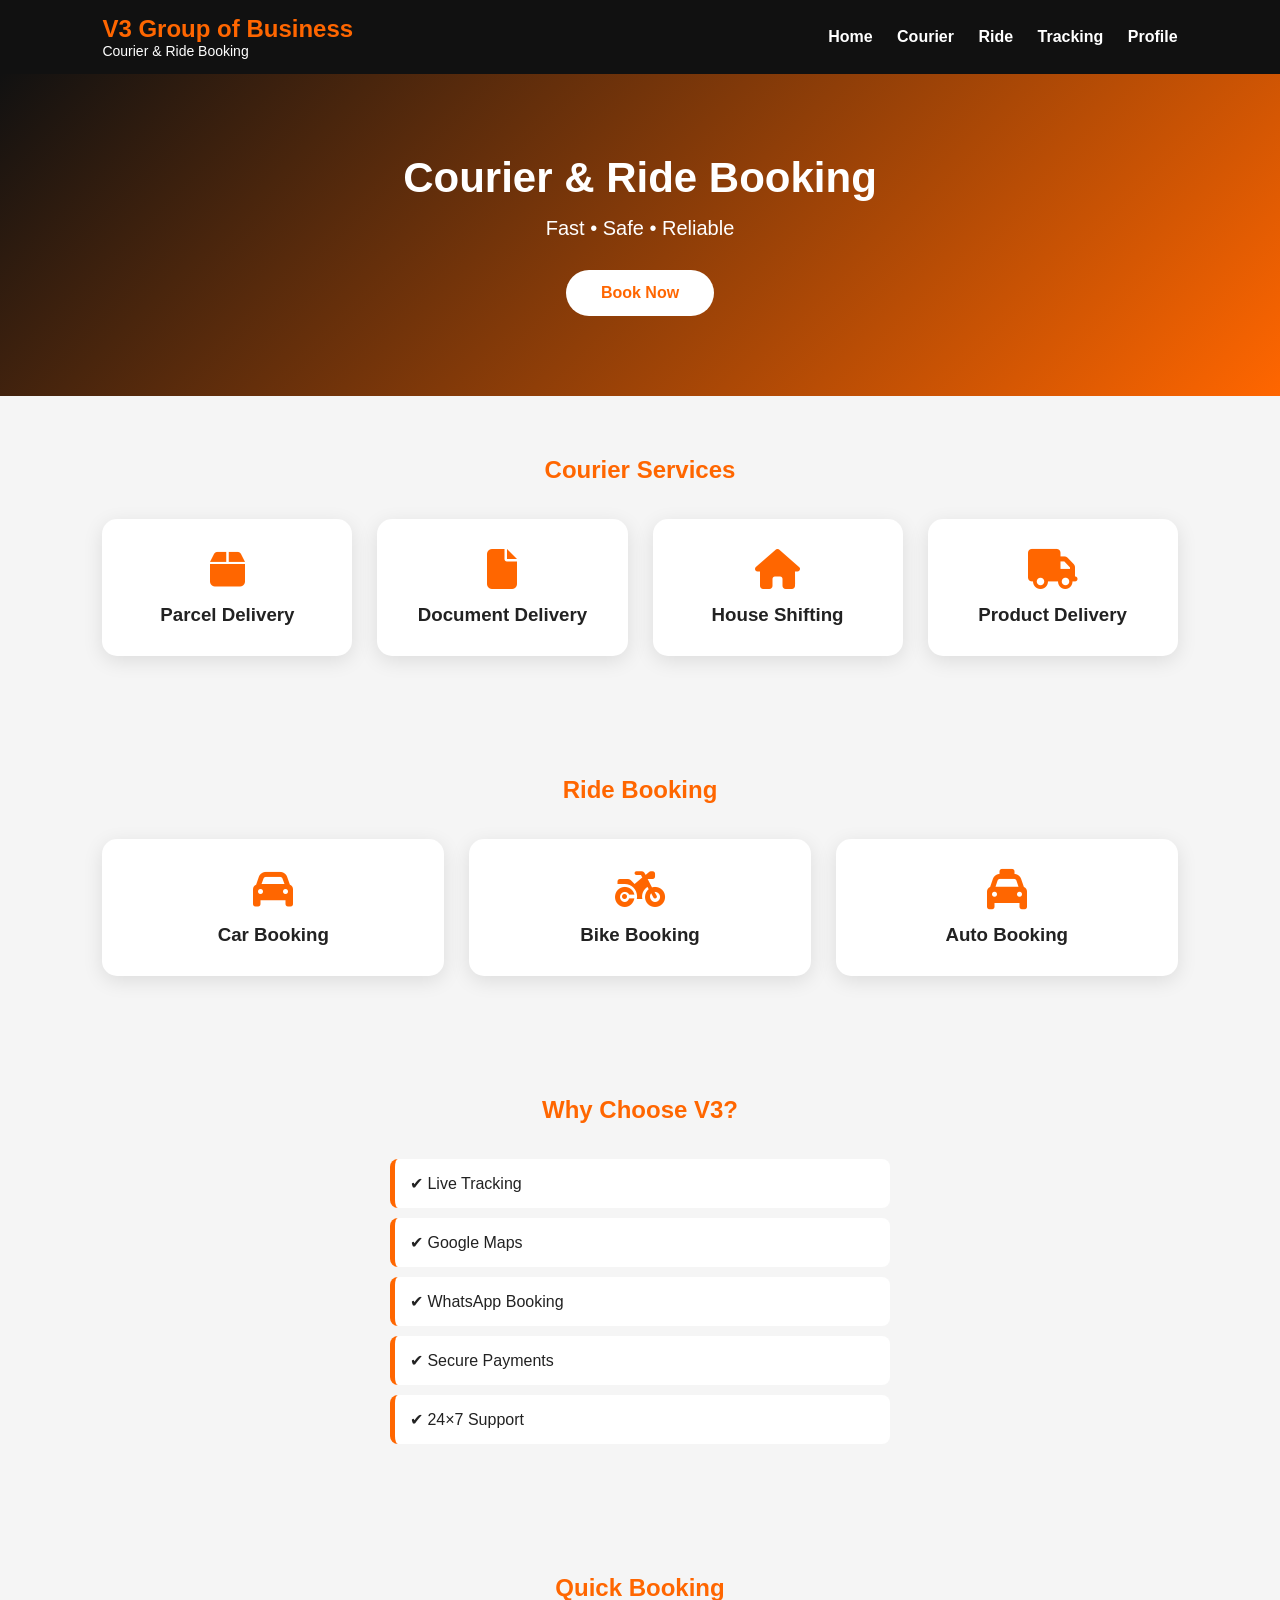
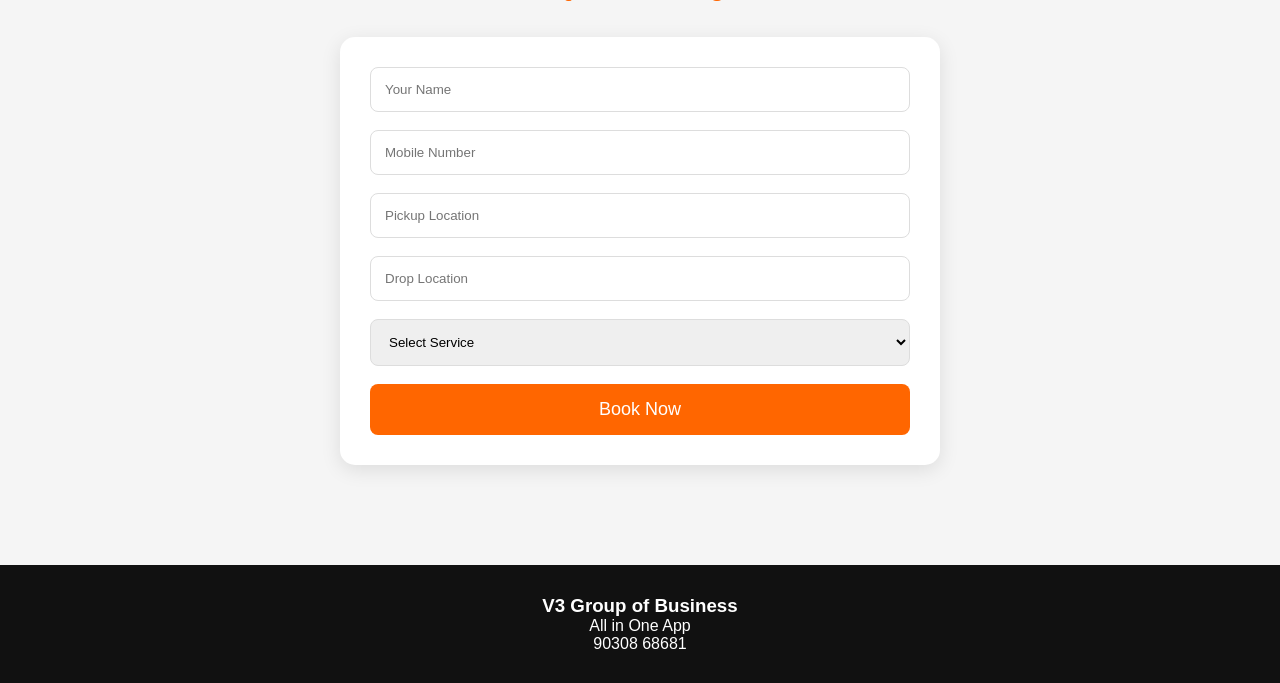
<file: index.html>
<!DOCTYPE html>
<html lang="en">
<head>
<meta charset="UTF-8">
<meta name="viewport" content="width=device-width, initial-scale=1.0">
<title>V3 Group of Business - Courier & Ride Booking</title>

<link rel="stylesheet" href="css/style.css">
<link rel="stylesheet"
href="https://cdnjs.cloudflare.com/ajax/libs/font-awesome/6.5.2/css/all.min.css">

</head>

<body>

<header class="header">

<div class="logo">
<h2>V3 Group of Business</h2>
<p>Courier & Ride Booking</p>
</div>

<nav>

<a href="#">Home</a>
<a href="courier.html">Courier</a>
<a href="ride-booking.html">Ride</a>
<a href="tracking.html">Tracking</a>
<a href="profile.html">Profile</a>

</nav>

</header>

<section class="hero">

<h1>Courier & Ride Booking</h1>

<p>Fast • Safe • Reliable</p>

<a href="booking.html" class="btn">
Book Now
</a>

</section>

<section class="services">

<h2>Courier Services</h2>

<div class="cards">

<div class="card">
<i class="fa-solid fa-box"></i>
<h3>Parcel Delivery</h3>
</div>

<div class="card">
<i class="fa-solid fa-file"></i>
<h3>Document Delivery</h3>
</div>

<div class="card">
<i class="fa-solid fa-house"></i>
<h3>House Shifting</h3>
</div>

<div class="card">
<i class="fa-solid fa-truck"></i>
<h3>Product Delivery</h3>
</div>

</div>

</section>

<section class="ride">

<h2>Ride Booking</h2>

<div class="cards">

<div class="card">
<i class="fa-solid fa-car"></i>
<h3>Car Booking</h3>
</div>

<div class="card">
<i class="fa-solid fa-motorcycle"></i>
<h3>Bike Booking</h3>
</div>

<div class="card">
<i class="fa-solid fa-taxi"></i>
<h3>Auto Booking</h3>
</div>

</div>

</section>

<section class="features">

<h2>Why Choose V3?</h2>

<ul>

<li>✔ Live Tracking</li>

<li>✔ Google Maps</li>

<li>✔ WhatsApp Booking</li>

<li>✔ Secure Payments</li>

<li>✔ 24×7 Support</li>

</ul>

</section>

<section class="booking">

<h2>Quick Booking</h2>

<form>

<input type="text"
placeholder="Your Name">

<input type="tel"
placeholder="Mobile Number">

<input type="text"
placeholder="Pickup Location">

<input type="text"
placeholder="Drop Location">

<select>

<option>Select Service</option>

<option>Courier</option>

<option>Car</option>

<option>Bike</option>

<option>Auto</option>

</select>

<button type="submit">

Book Now

</button>

</form>

</section>

<footer>

<h3>V3 Group of Business</h3>

<p>All in One App</p>

<p>90308 68681</p>

</footer>

<script src="js/app.js"></script>

</body>

</html>
</file>
<file: css/style.css>
/* ===== RESET ===== */
*{
    margin:0;
    padding:0;
    box-sizing:border-box;
    font-family:Arial, Helvetica, sans-serif;
}

body{
    background:#f5f5f5;
    color:#222;
}

/* ===== HEADER ===== */

.header{
    background:#111;
    color:#fff;
    display:flex;
    justify-content:space-between;
    align-items:center;
    padding:15px 8%;
    position:sticky;
    top:0;
    z-index:1000;
}

.logo h2{
    color:#ff6600;
}

.logo p{
    font-size:14px;
}

nav a{
    color:white;
    text-decoration:none;
    margin-left:20px;
    font-weight:bold;
}

nav a:hover{
    color:#ff6600;
}

/* ===== HERO ===== */

.hero{
    text-align:center;
    padding:80px 20px;
    background:linear-gradient(135deg,#111,#ff6600);
    color:white;
}

.hero h1{
    font-size:42px;
    margin-bottom:15px;
}

.hero p{
    font-size:20px;
    margin-bottom:30px;
}

.btn{
    display:inline-block;
    background:white;
    color:#ff6600;
    padding:14px 35px;
    border-radius:30px;
    text-decoration:none;
    font-weight:bold;
    transition:.3s;
}

.btn:hover{
    background:#222;
    color:white;
}

/* ===== SERVICES ===== */

.services,
.ride,
.features,
.booking{
    padding:60px 8%;
}

.services h2,
.ride h2,
.features h2,
.booking h2{
    text-align:center;
    margin-bottom:35px;
    color:#ff6600;
}

.cards{
    display:grid;
    grid-template-columns:repeat(auto-fit,minmax(220px,1fr));
    gap:25px;
}

.card{
    background:white;
    border-radius:15px;
    padding:30px;
    text-align:center;
    box-shadow:0 5px 20px rgba(0,0,0,.1);
    transition:.3s;
}

.card:hover{
    transform:translateY(-8px);
}

.card i{
    font-size:40px;
    color:#ff6600;
    margin-bottom:15px;
}

/* ===== FEATURES ===== */

.features ul{
    max-width:500px;
    margin:auto;
    list-style:none;
}

.features li{
    background:white;
    padding:15px;
    margin:10px 0;
    border-left:5px solid #ff6600;
    border-radius:8px;
}

/* ===== FORM ===== */

form{
    max-width:600px;
    margin:auto;
    background:white;
    padding:30px;
    border-radius:15px;
    box-shadow:0 5px 20px rgba(0,0,0,.1);
}

form input,
form select{
    width:100%;
    padding:14px;
    margin-bottom:18px;
    border:1px solid #ddd;
    border-radius:8px;
}

form button{
    width:100%;
    padding:15px;
    background:#ff6600;
    color:white;
    border:none;
    border-radius:8px;
    font-size:18px;
    cursor:pointer;
}

form button:hover{
    background:#111;
}

/* ===== FOOTER ===== */

footer{
    background:#111;
    color:white;
    text-align:center;
    padding:30px;
    margin-top:40px;
}

/* ===== MOBILE ===== */

@media(max-width:768px){

.header{
    flex-direction:column;
}

nav{
    margin-top:15px;
}

nav a{
    display:inline-block;
    margin:8px;
}

.hero h1{
    font-size:30px;
}

.hero p{
    font-size:18px;
}

}
</file>
